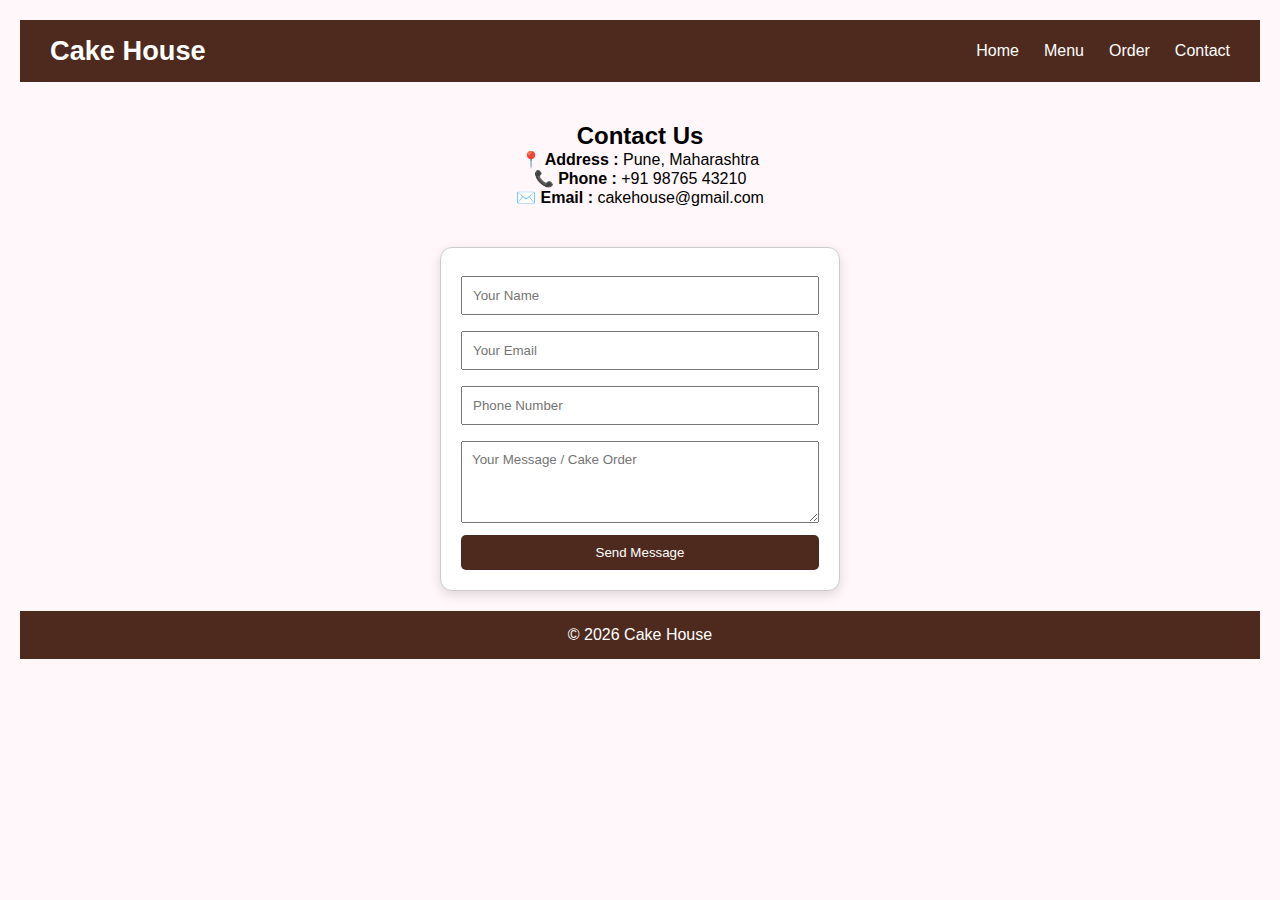
<file: contact.html>
<!DOCTYPE html>
<html lang="en">
<head>
    <meta charset="UTF-8">
    <meta name="viewport" content="width=device-width, initial-scale=1.0">
    <title>Cake House - Contact</title>
    <link rel="stylesheet" href="style.css">
    <style>
        body{
            font-family: Arial, Helvetica, sans-serif;
            padding: 20px;
            background-color: #fff7f9;  
        }
        form{
            max-width: 400px;
            margin: auto;
            border: 1px solid #ccc;
            padding: 20px;
        }
    </style>
</head>
<body>

<nav>
    <div class="logo">Cake House</div>
    <ul class="nav-links">
        <li><a href="index.html">Home</a></li>
        <li><a href="menu.html">Menu</a></li>
        <li><a href="order.html">Order</a></li>
        <li><a class="active" href="contact.html">Contact</a></li>
    </ul>
</nav>

<section class="contact-section">
    <h2>Contact Us</h2>
    <p><strong>📍 Address :</strong> Pune, Maharashtra</p>
    <p><strong>📞 Phone :</strong> +91 98765 43210</p>
    <p><strong>✉️ Email :</strong> cakehouse@gmail.com</p>
</section>

<form action="#" method="post">
    <input type="text" name="name" placeholder="Your Name" required>
    <input type="email" name="email" placeholder="Your Email" required>
    <input type="text" name="phone" placeholder="Phone Number" required>
    <textarea name="message" rows="4" placeholder="Your Message / Cake Order" required></textarea>
    <button type="submit">Send Message</button>
</form>
<footer>
    <p>© 2026 Cake House</p>
</footer>

</body>
</html>
</file>
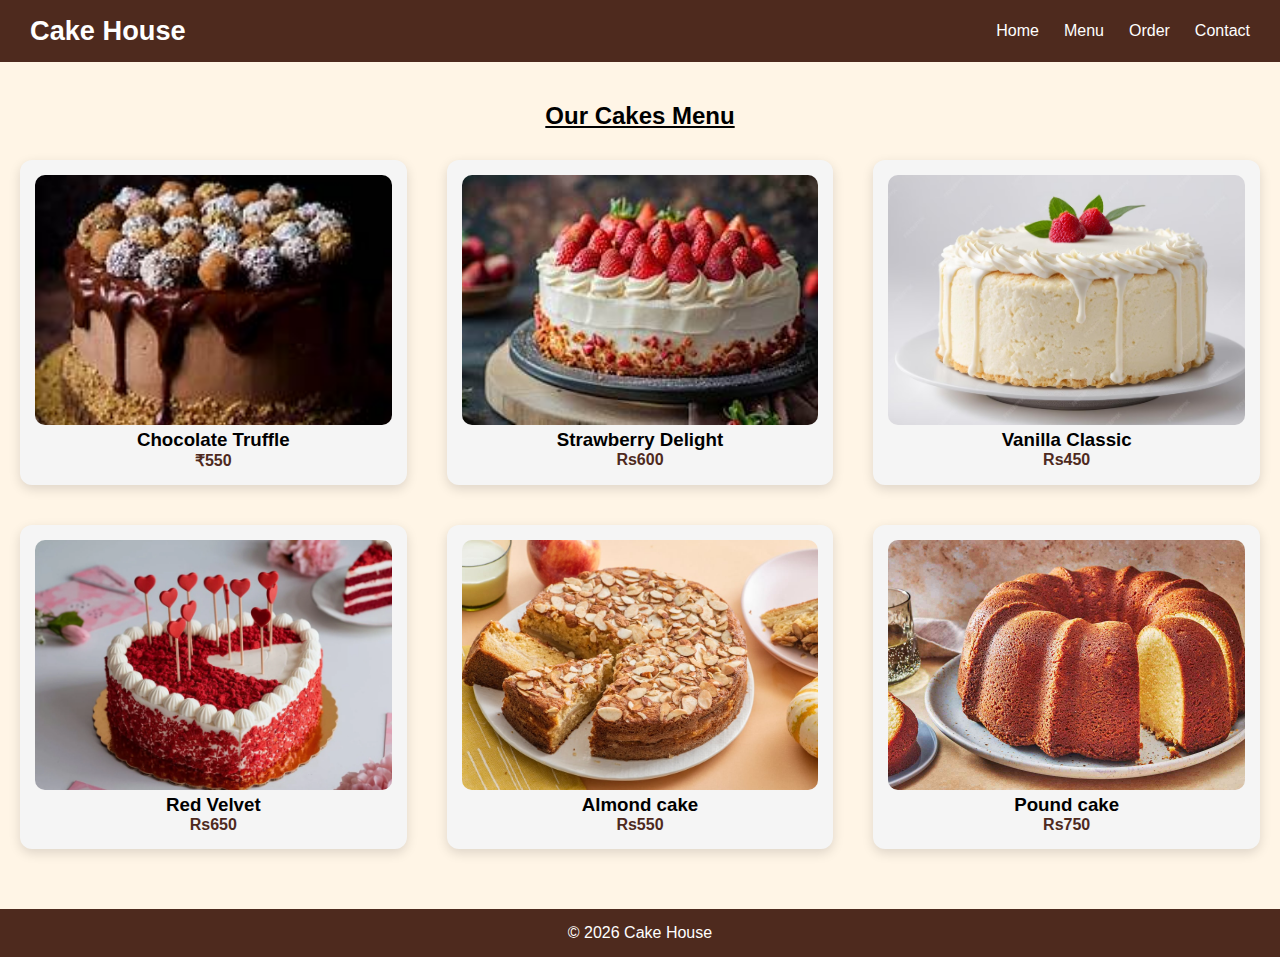
<file: menu.html>
<!DOCTYPE html>
<html lang="en">
<head>
    <meta charset="UTF-8">
    <meta name="viewport" content="width=device-width, initial-scale=1.0">
    <title>Cake House - Menu</title>
    <link rel="stylesheet" href="style.css">
</head>
<body>

<nav>
    <div class="logo">Cake House</div>
    <ul class="nav-links">
        <li><a href="index.html">Home</a></li>
        <li><a class="active" href="menu.html">Menu</a></li>
        <li><a href="order.html">Order</a></li>
        <li><a href="contact.html">Contact</a></li>
    </ul>
</nav>

<section class="popular">
    <h2 class="t_popular">Our Cakes Menu</h2>

    <div class="cake-grid">

        <div class="cake-card">
            <img src="chocolate_truffle-cake.jpeg">
            <h3>Chocolate Truffle</h3>
            <span class="price">₹550</span>
        </div>

        <div class="cake-card">
            <img src="strawberry-delight-cake.jpeg">
            <h3>Strawberry Delight</h3>
            <span class="price">Rs600</span>
        </div>

        <div class="cake-card">
            <img src="vanilla classic.avif">
            <h3>Vanilla Classic</h3>
            <span class="price">Rs450</span>
        </div>

        <div class="cake-card">
            <img src="red_velvet_cake">
            <h3>Red Velvet</h3>
            <span class="price">Rs650</span>
        </div>
        <div class="cake-card">
            <img src="Almond-Cake.jpg">
            <h3>Almond cake</h3>
            <span class="price">Rs550</span>

        </div>
        <div class="cake-card">
            <img src="pound cake.jpg">
            <h3>Pound cake</h3>
            <span class="price">Rs750</span></div>
    </div>
</section>

<footer>
    <p>© 2026 Cake House</p>
</footer>

</body>

</html>
</file>
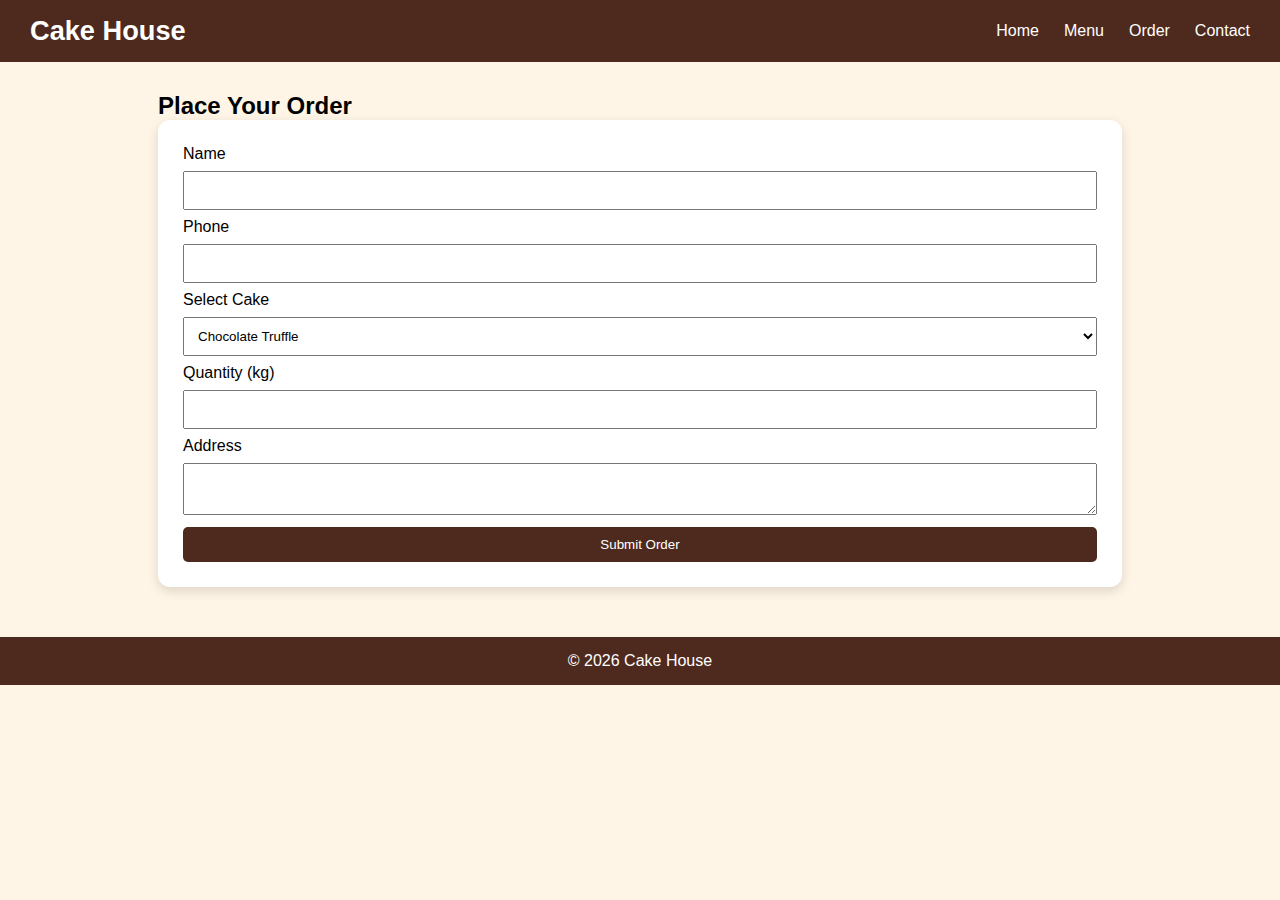
<file: order.html>
<!DOCTYPE html>
<html lang="en">
<head>
    <meta charset="UTF-8">
    <meta name="viewport" content="width=device-width, initial-scale=1.0">
    <title>Cake House - Order</title>
    <link rel="stylesheet" href="style.css">
</head>
<body>

<nav>
    <div class="logo">Cake House</div>
    <ul class="nav-links">
        <li><a href="index.html">Home</a></li>
        <li><a href="menu.html">Menu</a></li>
        <li><a class="active" href="order.html">Order</a></li>
        <li><a href="contact.html">Contact</a></li>
    </ul>
</nav>

<section class="order-section">
    <h2>Place Your Order</h2>

    <form>
        <label>Name</label>
        <input type="text" required>

        <label>Phone</label>
        <input type="number" required>

        <label>Select Cake</label>
        <select>
            <option>Chocolate Truffle</option>
            <option>Strawberry Delight</option>
            <option>Vanilla Classic</option>
            <option>Red Velvet</option>
        </select>

        <label>Quantity (kg)</label>
        <input type="number" min="1" max="5">

        <label>Address</label>
        <textarea required></textarea>

        <button type="submit">Submit Order</button>
    </form>
</section>

<footer>
    <p>© 2026 Cake House</p>
</footer>

</body>
</html>
</file>
<file: style.css>
* {
    margin: 0;
    padding: 0;
    box-sizing: border-box;
    font-family: "Poppins", sans-serif;
}

body {
    background: #fff5e6;
}

/* NAVBAR */
nav {
    background: #4e2a1e;
    color: white;
    display: flex;
    justify-content: space-between;
    padding: 15px 30px;
    align-items: center;
}

.logo {
    font-size: 1.7rem;
    font-weight: 700;

}

.nav-links {
    list-style: none;
    display: flex;
    gap: 25px;
}

.nav-links a {
    color: white;
    text-decoration: none;
    font-weight: 500;
}

.nav-links a:hover,
.active {
    color: #f5d393;
}

/* HERO */
.hero {
    background: linear-gradient(rgba(0,0,0,0.5), rgba(0,0,0,0.5)),
    url('images/background\ image.jpg');
    height: 350px;
    background-size: cover;
    background-position: center;
    text-align: center;
    color:papayawhip;
    padding-top: 100px;
}

.hero h1 {
    font-size: 2.5rem;
}

.btn {
    margin-top: 15px;
    padding: 10px 20px;
    background: #d9a066;
    color: white;
    border-radius: 5px;
    text-decoration: none;
}

/* POPULAR CAKES */
.popular {
    text-align: center;
    padding: 40px 20px;
    color: black;
    
}
.t_popular{
    color:black;
    text-decoration: underline;
}
.cake-grid {
    display: grid;
    grid-template-columns: repeat(auto-fit, minmax(300px, 1fr));
    gap: 40px;
    margin-top: 30px;
}

.cake-card {
    background:whitesmoke;
    border-radius: 12px;
    padding: 15px;
    box-shadow: 0 4px 12px #0002;
}

.cake-card img {
    width: 100%;
    border-radius: 10px;
    height: 250px;
    object-fit: cover;
}

.price {
    color: #4e2a1e;
    font-weight: bold;
}

/* ABOUT */
.about {
    background: #fff;
    padding: 40px;
    text-align: center;
    margin-top: 20px;
}

/* ORDER FORM */
.order-section {
    width: 80%;
    margin: auto;
    padding: 30px;
}

form {
    background: white;
    padding: 25px;
    border-radius: 12px;
    box-shadow: 0 4px 12px #0002;
}

form input, select, textarea {
    width: 100%;
    padding: 10px;
    margin: 8px 0;
}

form button {
    padding: 10px;
    width: 100%;
    background: #4e2a1e;
    color: white;
    border: none;
    border-radius: 5px;
}

/* CONTACT */
.contact-section {
    text-align: center;
    padding: 40px;
}

/* FOOTER */
footer {
    text-align: center;
    background: #4e2a1e;
    color: white;
    padding: 15px;
    margin-top: 20px;
}
</file>
